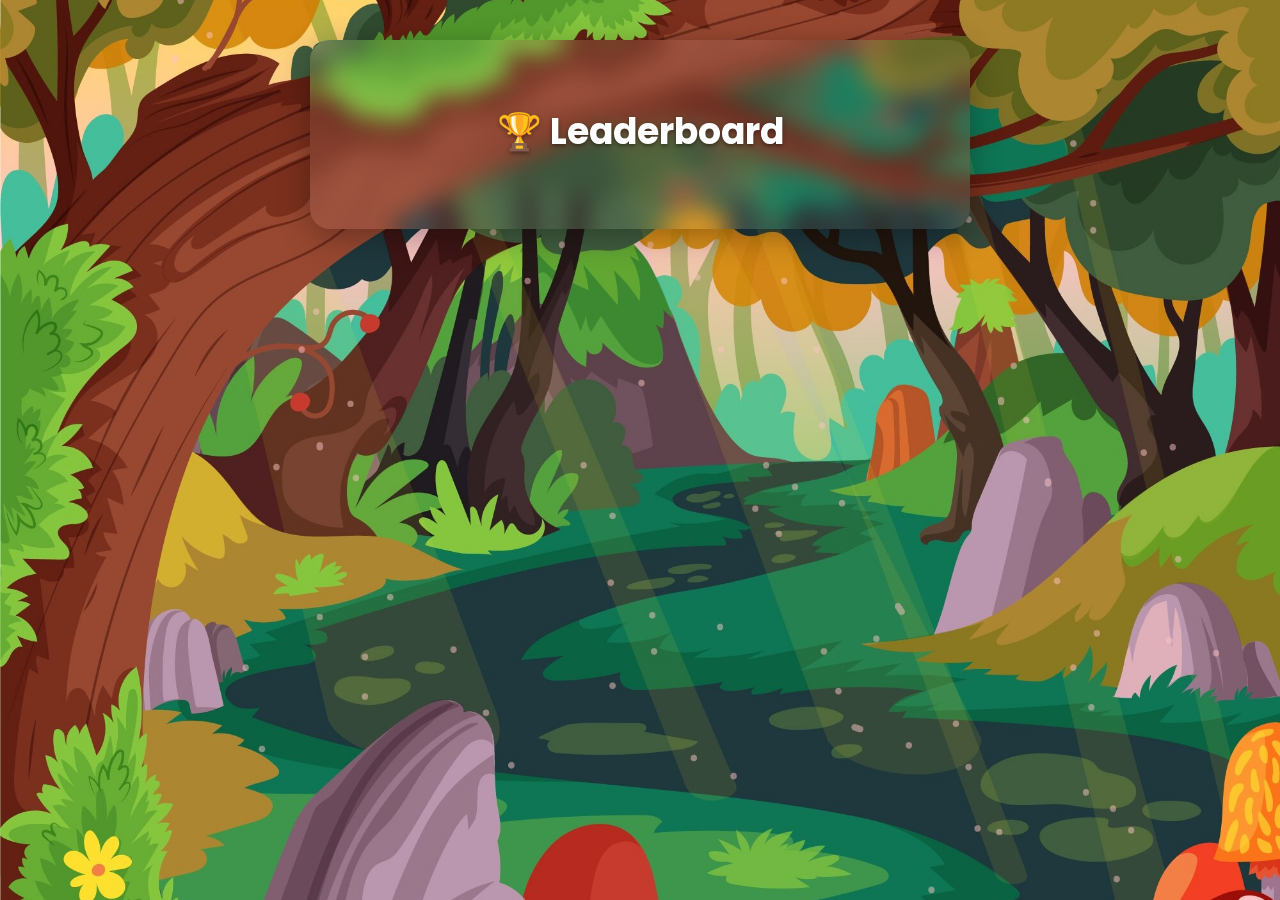
<file: leaderboard.html>
<!DOCTYPE html>
<html lang="en">
<head>
  <meta charset="UTF-8">
  <title>🏆 Leaderboard</title>
  <link href="https://fonts.googleapis.com/css2?family=Poppins:wght@400;600;700&display=swap" rel="stylesheet">
  <style>
    body {
      font-family: 'Poppins', sans-serif;
      background: url('./assets/BG.png') no-repeat center center fixed;
      background-size: cover;
      margin: 0;
      padding: 40px;
      text-align: center;
      color: #fff;
    }

    .leaderboard-container {
      background: #ffffff10;
      backdrop-filter: blur(12px);
      border-radius: 20px;
      max-width: 600px;
      margin: auto;
      padding: 40px 30px;
      box-shadow: 0 8px 32px rgba(0, 0, 0, 0.3);
      animation: fadeIn 0.6s ease-out;
    }

    h1 {
      font-size: 36px;
      margin-bottom: 30px;
      color: #fff;
      text-shadow: 0 2px 4px rgba(0,0,0,0.4);
    }

    .entry {
      font-size: 20px;
      background: #ffffff15;
      margin: 10px 0;
      padding: 12px 20px;
      border-radius: 12px;
      box-shadow: 0 4px 12px rgba(0,0,0,0.2);
      transition: transform 0.2s ease;
    }

    .entry:hover {
      transform: scale(1.03);
      background: #ffffff25;
    }

    @keyframes fadeIn {
      from { opacity: 0; transform: translateY(-20px); }
      to { opacity: 1; transform: translateY(0); }
    }
  </style>
</head>
<body>
  <div class="leaderboard-container">
    <h1>🏆 Leaderboard</h1>
    <div id="leaderboard"></div>
  </div>

  <script>
    const leaderboard = JSON.parse(localStorage.getItem("leaderboard")) || [];
    const boardDiv = document.getElementById("leaderboard");
    leaderboard.forEach((entry, index) => {
      boardDiv.innerHTML += `<div class="entry">${index + 1}. <strong>${entry.name}</strong> - ${entry.score}</div>`;
    });
  </script>
</body>
</html>
</file>
